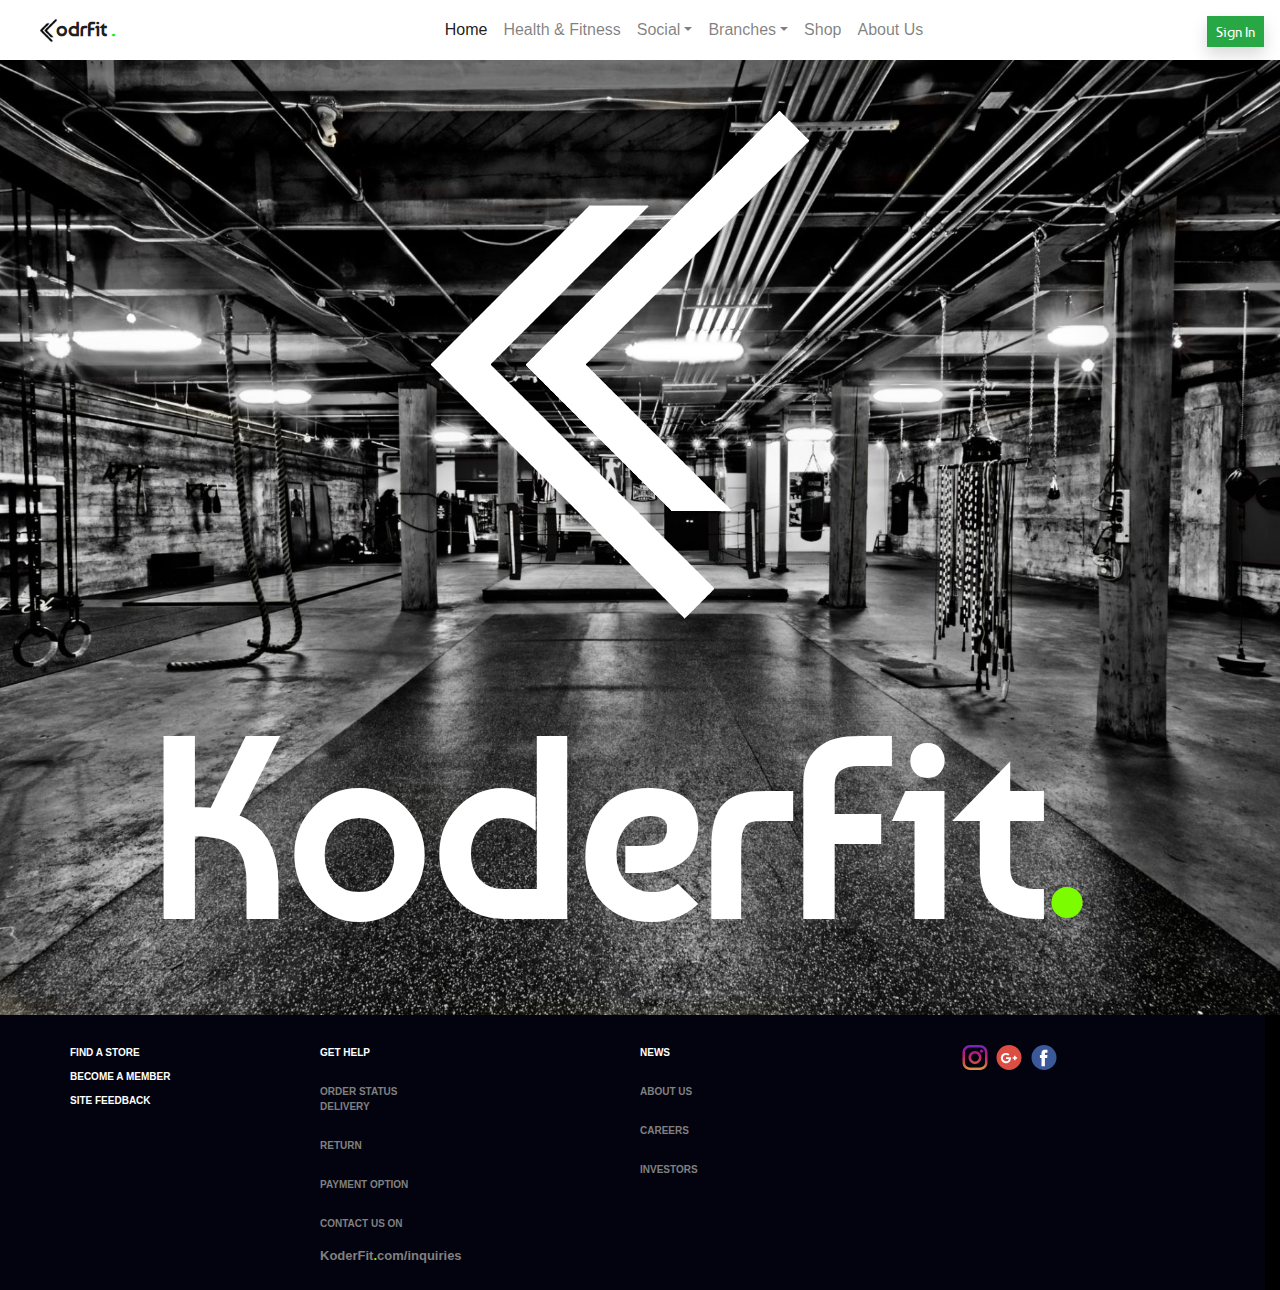
<file: index.html>
<html>
    <head>
        <title>Koderfit.
       
        </title>
         <link rel = "icon" type="image/png" href = "k+logo-01.png"
         />
           <link rel="stylesheet" href="front.css">
           <link rel="stylesheet" href="bootstrap.css">
     <link href="https://fonts.googleapis.com/css?family=Baumans&display=swap" rel="stylesheet">

           <script src="https://ajax.googleapis.com/ajax/libs/jquery/3.4.1/jquery.min.js"></script>
  <script src="https://cdnjs.cloudflare.com/ajax/libs/popper.js/1.14.7/umd/popper.min.js"></script>
  <script src="https://maxcdn.bootstrapcdn.com/bootstrap/4.3.1/js/bootstrap.min.js"></script>   
    </head>

    <body>
         <div  >
          <div class="navbar navbar-expand-lg navbar-light bb">
          <img src="k+logo.png" class="ss" height="25px" width="25px">
        <a href="#" class="navbar-brand"><img src="k+logo-01.png" alt="" height="30px" class="brlogo" >
        <b class="dd">odrFit<font color="#17e817"> .</font></b></a>
        <ul class="navbar-nav mx-auto" >
            <li class="nav-item">
                <a href="#" class="nav-link active">Home</a>
            </li>
            <li class="nav-item">
                <a href="#" class="nav-link">Health & Fitness</a>
            </li>
            <li class="nav-item dropdown" >
                <a href="#" class="nav-link dropdown-toggle" data-toggle="dropdown">Social</a>
               
           <ul class="dropdown-menu">
                <li class="dropdown-item">Facebook  <img src="facebook.svg" width="20px" height="15px"></li>
                <li class="dropdown-item">Instagram   <img src="instagram-logo-z.svg" width="25px" height="17px"></li>
                <li class="dropdown-item">Twitter  <img src="twitter_PNG28.png" width="25px" height="20px"></li>
                <li class="dropdown-item">Snapchat   <img src="snapchat-icon-logo-png.png" width="25px" height="25px"></li>
                <li class="dropdown-item">Whatsapp  <img src="whatsapp-icon-logopng.png" width="20px" height="20px"></li>
                <li class="dropdown-item">Google<sup>+</sup>   <img src="google-plus.svg" width="20px" height="20px"></li>
                <li class="dropdown-item">Telegram <img src="telegram-logo-png2.png" width="20px" height="15px"></li>
                </ul>
            
            
            </li>
            <li class="nav-item dropdown">
                <a href="#" class="nav-link dropdown-toggle" data-toggle="dropdown">Branches</a>
                <ul class="dropdown-menu">
                   <li class="dropdown-item">Hyderabad</li> <li class="dropdown-item">Delhi</li>
                    <li class="dropdown-item">Vadodra</li> 
                    <li class="dropdown-item">Lukhnow</li>
                    
                    
                </ul>
            </li>
             <li class="nav-item">
                <a href="#" class="nav-link">Shop</a>
            </li>
               <li class="nav-item">
                <a href="#" class="nav-link">About Us</a>
            </li>
        </ul>
              <div class="omg">
                   <a href="signin.html" class="btn btn-success btn-sm shadow rounded-0" >Sign In</a>
                   
              </div>
    </div>
    <div class="mb">
     <div class="aa">
       <img src="1234.png" clss="biglogo" hight="550px" width="550px" ><b>
       KoderFit</b><font color="lawngreen">.</font>
        </div>
        
        <!-- start footer-->
        <div class="cz">
        <div class="row foot cz" >
        
            <br>
            <br>
            
            <div class="col-3 p1">
            <div >
               <font color="white" size="1px" class="foot1"><b>FIND A STORE</b></font>
                
                </div>
            <br>
                <div class="foot1 ">
               <font  size="1px"><b>BECOME A MEMBER</b></font>
                
                </div>
            <br>
                <div class="foot1">
               <font  size="1px"><b>SITE FEEDBACK</b></font>
                
                </div>
            <br>
            </div>
     
            
            
           <div class="col-3 p1">
            <div >
            <font color="white" size="1px"><b>GET HELP</b></font>
            </div>
               <br>
                <div >
            <font color="gray" size="1px"><b>ORDER STATUS</b></font>
            </div>
       
                <div >
            <font color="gray" size="1px"><b>DELIVERY</b></font>
            </div>
                 <br>
                <div >
            <font color="gray" size="1px"><b>RETURN</b></font>
            </div>
                 <br>
                <div >
            <font color="gray" size="1px"><b>PAYMENT OPTION</b></font>
            </div>
                 <br>
                <div >
            <font color="gray" size="1px"><b>CONTACT US ON<br><br> <font size="2px">KoderFit<font color="lawngreen">.</font>com/inquiries</font></b></font>
            </div>
                 <br>
          </div>
            
            <div class="col-3 p1">
                <div >
            <font color="white" size="1px"><b>NEWS</b></font>
            </div>
               <br>
                  <div >
            <font color="gray" size="1px"><b>ABOUT US</b></font>
            </div>
                 <br>
                  <div >
            <font color="gray" size="1px"><b>CAREERS</b></font>
            </div>
                 <br>
                 <div >
            <font color="gray" size="1px"><b>INVESTORS</b></font>
            </div>
               <br>
                
            </div>
            <div class="col-3 p1 ">
                <img src="instagram-logo-z.svg" height="25px" width="30px">
                 <img src="google-plus.svg" height="25px" width="30px">
                 <img src="facebook.svg" height="25px" width="30px">
            </div>
            <hr  >
           <br>
            </div> 
            </div>
          <!-- end footer-->
             </div>
             </div>
    </body>
</html>
</file>
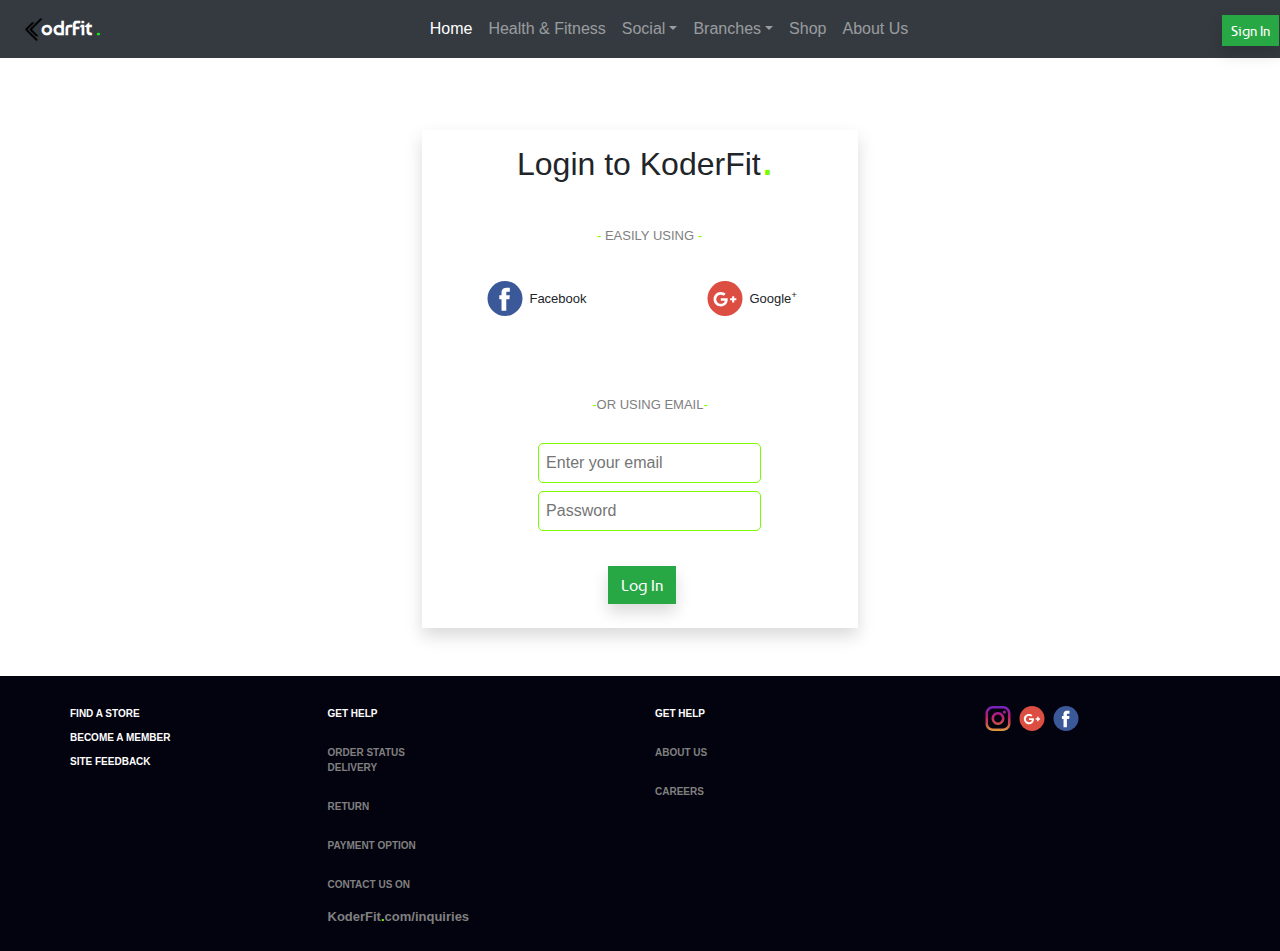
<file: login.html>
<html>
    <head>
        <title>Koderfit.|| lOGIN
       
        </title>
         <link rel = "icon" type="image/png" href = "k+logo-01.png"
         />
        <link rel="stylesheet" href="loginnn.css">
           <link rel="stylesheet" href="front.css">
           <link rel="stylesheet" href="bootstrap.css">
        
     <link href="https://fonts.googleapis.com/css?family=Baumans&display=swap" rel="stylesheet">

           <script src="https://ajax.googleapis.com/ajax/libs/jquery/3.4.1/jquery.min.js"></script>
  <script src="https://cdnjs.cloudflare.com/ajax/libs/popper.js/1.14.7/umd/popper.min.js"></script>
  <script src="https://maxcdn.bootstrapcdn.com/bootstrap/4.3.1/js/bootstrap.min.js"></script>   
    </head>

    <body  >
         <div class="backoog1" >
          <div class="navbar navbar-expand-lg navbar-dark  bg-dark  row">
          <img src="k+logo.png" class="ss" height="25px" width="25px">
        <a href="#" class="navbar-brand">
        <b class="dd">odrFit<font color="#17e817"> .</font></b></a>
        <ul class="navbar-nav mx-auto" >
            <li class="nav-item">
                <a href="#" class="nav-link active">Home</a>
            </li>
            <li class="nav-item">
                <a href="#" class="nav-link">Health & Fitness</a>
            </li>
            <li class="nav-item dropdown" >
                <a href="#" class="nav-link dropdown-toggle" data-toggle="dropdown">Social</a>
               
           <ul class="dropdown-menu">
                <li class="dropdown-item">Facebook  <img src="facebook.svg" width="20px" height="15px"></li>
                <li class="dropdown-item">Instagram   <img src="instagram-logo-z.svg" width="25px" height="17px"></li>
                <li class="dropdown-item">Twitter  <img src="twitter_PNG28.png" width="25px" height="20px"></li>
                <li class="dropdown-item">Snapchat   <img src="snapchat-icon-logo-png.png" width="25px" height="25px"></li>
                <li class="dropdown-item">Whatsapp  <img src="whatsapp-icon-logopng.png" width="20px" height="20px"></li>
                <li class="dropdown-item">Google<sup>+</sup>   <img src="google-plus.svg" width="20px" height="20px"></li>
                <li class="dropdown-item">Telegram <img src="telegram-logo-png2.png" width="20px" height="15px"></li>
                </ul>
            
            
            </li>
            <li class="nav-item dropdown">
                <a href="#" class="nav-link dropdown-toggle" data-toggle="dropdown">Branches</a>
                <ul class="dropdown-menu">
                   <li class="dropdown-item">Hyderabad</li> <li class="dropdown-item">Delhi</li>
                    <li class="dropdown-item">Vadodra</li> 
                    <li class="dropdown-item">Lukhnow</li>
                    
                    
                </ul>
            </li>
             <li class="nav-item">
                <a href="#" class="nav-link">Shop</a>
            </li>
               <li class="nav-item">
                <a href="#" class="nav-link">About Us</a>
            </li>
        </ul>
                <div class="omg">
                   <a href="signin.html" class="btn btn-success btn-sm shadow rounded-0" >Sign In</a>
                   
              </div>
             </div>
            
        </div>
        
   
       <div class="supspu">
       
            <br>
            <br>
            <br>
           
          <div class="row ">
           
              
            <div class="col-4">
               
              </div>
              <div class="col-4 backkk2 shadow ">
                  <div class="moveee"><!--main div!!!!!-->
                  <h2 class="aform" >Login to KoderFit<font size="10px" color="lawngreen">.</font></h2>
                  <br>
                  <br>
                  <br>
                  <br>
                  <lable><font class="bform" size="2px" color="gray"><font color="lawngreen"   ><b>-  </b></font>EASILY USING<font color="lawngreen"   ><b> -</b></font></font></lable>
                   <br>
                  <br>
                  <div>
                         <div >
                       <a href="#" class="col-2 cheetoz2"> <button class="btn success"><img src="facebook.svg" width="40px" height="35px" > <font size="2px"  >Facebook</font></button></a>
                      
                            <a href="#" class="col-2 cheetoz"> <button class="btn success "><img src="google-plus.svg" width="40px" height="35px" > <font size="2px"  >Google<sup>+</sup></font></button></a>
                         
                     </div>
                      
                      <br>
                      <br>
                      <br>
                      <lable><font class="bform2" size="2px" color="gray"><font color="lawngreen"><b>-</b></font>OR USING EMAIL<font color="lawngreen"   ><b>-</b></font></font></lable>
                      <br>
                      <br>
                    
                      <input class="email" type="email" placeholder="Enter your email">
                        <br>
                      <br>
                     
                       <input class="email" type="password" placeholder="Password">
                       <br>
                       <br>
                       <br>
                        <div class="omg">
                   <a href="#" class="btn btn-success btn-mx shadow rounded-0 loginx" >Log In</a>
                   <br>
                   <br>
                   
                   
                   
              </div>
                      
                  </div>
             
                  </div>
              </div>
            
            <div class="col-4">
            
              </div>
            
            
           </div>   
        </div>
        <br>
        <br>
        <!--footer start-->
        <div class="row foot" >
        
            <br>
            <br>
            
            <div class="col-3 p1">
            <div >
               <font color="white" size="1px" class="foot1"><b>FIND A STORE</b></font>
                
                </div>
            <br>
                <div class="foot1 ">
               <font  size="1px"><b>BECOME A MEMBER</b></font>
                
                </div>
            <br>
                <div class="foot1">
               <font  size="1px"><b>SITE FEEDBACK</b></font>
                
                </div>
            <br>
            </div>
     
            
            
           <div class="col-3 p1">
            <div >
            <font color="white" size="1px"><b>GET HELP</b></font>
            </div>
               <br>
                <div >
            <font color="gray" size="1px"><b>ORDER STATUS</b></font>
            </div>
       
                <div >
            <font color="gray" size="1px"><b>DELIVERY</b></font>
            </div>
                 <br>
                <div >
            <font color="gray" size="1px"><b>RETURN</b></font>
            </div>
                 <br>
                <div >
            <font color="gray" size="1px"><b>PAYMENT OPTION</b></font>
            </div>
                 <br>
                <div >
            <font color="gray" size="1px"><b>CONTACT US ON<br><br> <font size="2px">KoderFit<font color="lawngreen">.</font>com/inquiries</font></b></font>
            </div>
                 <br>
          </div>
            
            <div class="col-3 p1">
                <div >
            <font color="white" size="1px"><b>GET HELP</b></font>
            </div>
               <br>
                  <div >
            <font color="gray" size="1px"><b>ABOUT US</b></font>
            </div>
                 <br>
                  <div >
            <font color="gray" size="1px"><b>CAREERS</b></font>
            </div>
                 <br>
                
            </div>
            <div class="col-3 p1">
                <img src="instagram-logo-z.svg" height="25px" width="30px">
                 <img src="google-plus.svg" height="25px" width="30px">
                 <img src="facebook.svg" height="25px" width="30px">
            </div>
           
            </div> 
        
   
    </body>
</html>
</file>
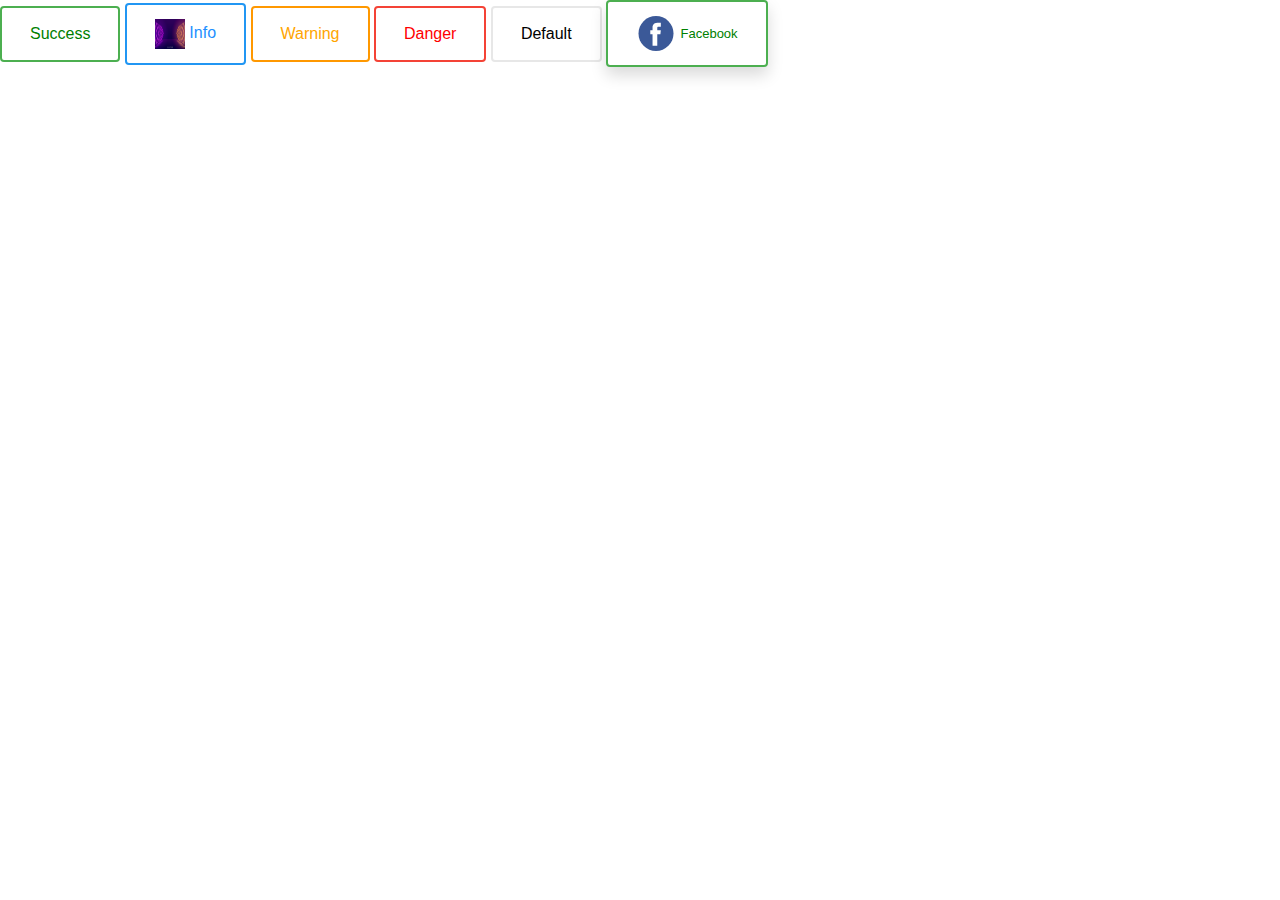
<file: testx.html>
<html>
    <head>
        <title>dfsdcs
        </title>
        <link rel="stylesheet" href="front.css">
           <link rel="stylesheet" href="bootstrap.css">
        <link rel="stylesheet" href="testtx.css">
        
    </head>
    <body>
        <dev>
            <button class="btn success">Success</button>
<button class="btn info">
    <img src="2880738.jpg" height="30px" width="30px"> Info</button>
<button class="btn warning">Warning</button>
<button class="btn danger">Danger</button>
<button class="btn default">Default</button>
             <a href="#"> <button class="btn success  shadow"><img src="facebook.svg" width="40px" height="35px"> <font size="2px"  >Facebook</font></button></a>
        </dev>
        
    </body>
</html>
</file>
<file: front.css>
*{
    margin: 0px;
    padding: 0px;
    
}
.aa{font-size: 250px;
    text-align: center;
    float:left;
    margin-left: -40px;
    
    background-image: url(thumb-1920-692039.jpg);
    background-size: cover;
   color: white;
font-family: 'Baumans', cursive;
    padding-top: 30px;
 
    
}
.bb{
    
    height: 60px;
    background-color: white;
}
.ss{ float:left;
    margin-left:20px;
    
}
.biglogo{
          float:left;
    margin-top:20px;
    
         }
.dd{float:left;
    margin-left: -5px;
    margin-bottom: 2px;
    font-family: 'Baumans', cursive;
    
}
li .dropdown-item:hover{
    background-color: rgb(56, 53, 53);
    color: white;
}
ul .dropdown-menu{
    opacity: 0.9;
    
}
.gg{
    position:relative;
}
.ee{
    color: #686a6a;
    font-size: 16px;
    float:right;
   
     margin-right: 10px;
  
   
    
}
.omg{
   margin-top: 3px;
    font-family: 'Baumans', cursive;
}
.front-footer{
    background-color: #161617;
}

.foot{background-color: #03030f;
    
}
.line2{
    margin-right: 440px;
    margin-left: 480px;
    background-color: lawngreen;
}
.foot1{
   float:left;
    margin-left: 70px;
    color:white;

    
}

.p1{margin-top: 30px;
}
.linex{
      background-color: gray;
}
.cz{
    width:100%;
}
.mb{
    background-color: black;
    background-size: cover;
}
</file>
<file: loginnn.css>
*{padding: 0px;
margin:0px;
margin-right: 0px;
   
}
.bombom{
    
    height: 60px;
   
   
}


.longer{height: 100%;
        }

.backkk{
   
    width:100%;
    height:100%;
 
 
    
}
.backkk2
{ 
    height:100%;
    width:100%;
   background-color: white;
    box-shadow: 3px 3px 3px black;
}
.xtopin{
    
    float: :left;
    margin-left:50px;
   
}
.aform{
    
    font-weight: 300;
  float:left;
    margin-left:60px;
    overflow-y: hidden;
    
}

.bform{text-align: center;
    float:left;
    margin-left:140px;
    font-weight: 100;
}

.btn {
  border: 1px  black;
  background-color: white;
  color: black;
  padding: 14px 28px;
  font-size: 16px;
  cursor: pointer;
}


.success {
  border-color: #4CAF50;
  color: green;
}

.success:hover {
  background-color: #4CAF50;
  color: white;
}

.cheetoz{
    
    margin-left: 15%;
}
.cheetoz2{
    margin-left: %;
}
.bform2{text-align: center;
    float:left;
    margin-left:35%;
    font-weight: 100;
}
.supspu{
   
 
    
    
}
.moveee{
    margin-left: 5%;
}
.email{
    float: left;
    margin-left: 21%;
    padding: 7px;
    box-sizing: content-box;
    border-radius: 5px;
    border:1px solid lawngreen;
    box-sizing: inherit;
}
.loginx
{float: :left;
    margin-left: 39%;
}
</file>
<file: testtx.css>
.btn {
  border: 2px solid black;
  background-color: white;
  color: black;
  padding: 14px 28px;
  font-size: 16px;
  cursor: pointer;
}

/* Green */
.success {
  border-color: #4CAF50;
  color: green;
}

.success:hover {
  background-color: #4CAF50;
  color: white;
}

/* Blue */
.info {
  border-color: #2196F3;
  color: dodgerblue
}

.info:hover {
  background: #2196F3;
  color: white;
}

/* Orange */
.warning {
  border-color: #ff9800;
  color: orange;
}

.warning:hover {
  background: #ff9800;
  color: white;
}

/* Red */
.danger {
  border-color: #f44336;
  color: red
}

.danger:hover {
  background: #f44336;
  color: white;
}

/* Gray */
.default {
  border-color: #e7e7e7;
  color: black;
}

.default:hover {
  background: #e7e7e7;
}
</file>
